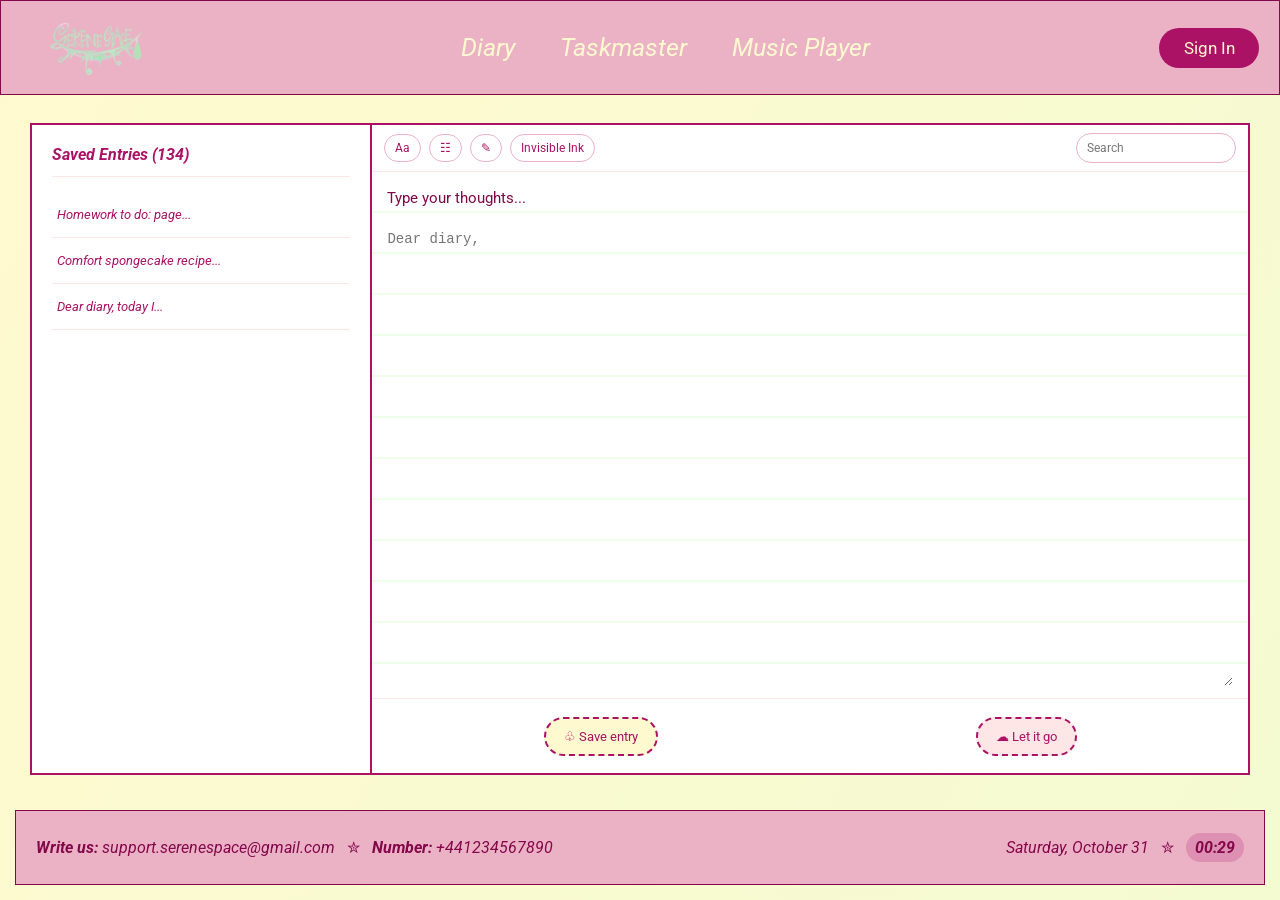
<file: diary.html>
<!DOCTYPE html>
<html lang="en">

<head>
    <meta charset="UTF-8">
    <meta name="viewport" content="width=device-width, initial-scale=1.0">

    <title>Diary | SereneSpace</title>

    <link rel="stylesheet" href="diary.css">
</head>

<body class="gradient-background">

    <header>
        <nav id="main-menu">

            <a id="logo" href="index.html">
                <img src="SereneSpace-logo.png" alt="SereneSpace Logo">
            </a>

            <div class="nav-links">
                <a href="diary.html">Diary</a>
                <a href="test.html">Taskmaster</a>
                <a href="serenespace_musicplayer2.html">Music Player</a>
            </div>

            <a id="log-in-button" href="serenespace_login.html">
                Sign In
            </a>

        </nav>
    </header>


    <main class="page-background">

        <section class="notepad">

            <aside class="saved-panel">

                <h2>Saved Entries (134)</h2>
                <ul>
                    <li>Homework to do: page...</li>
                    <li>Comfort spongecake recipe...</li>
                    <li>Dear diary, today I...</li>
                </ul>

            </aside>


            <section class="editor">

                <div class="toolbar">

                    <div class="tools">
                        <button type="button">Aa</button>
                        <button type="button">☷</button>
                        <button type="button">✎</button>
                        <button type="button">Invisible Ink</button>
                    </div>

                    <div class="search">
                        <input type="text" placeholder="Search">
                    </div>

                </div>


                <div class="writing-area">

                    <p class="placeholder">Type your thoughts...</p>

                    <textarea placeholder="Dear diary,"></textarea>

                </div>


                <div class="actions">

                    <button type="button" class="save-button">
                        ♧ Save entry
                    </button>

                    <button type="button" class="release-button">
                        ☁ Let it go
                    </button>

                </div>

            </section>

        </section>

    </main>


    <footer class="site-footer">

        <nav class="footer-menu">

            <div class="footer-contact">
                <h3><strong>Write us:</strong> support.serenespace@gmail.com</h3>
                <span class="star-divider">✮</span>
                <h3><strong>Number:</strong> +441234567890</h3>
            </div>

            <div class="footer-date">
                <h3>Saturday, October 31</h3>
                <span class="star-divider">✮</span>
                <h3 class="footer-time">00:29</h3>
            </div>

        </nav>

    </footer>

</body>
</html>
</file>
<file: diary.css>
/* =================================
   COLOURS
================================= */

@import url("https://fonts.googleapis.com/css2?family=Leckerli+One&display=swap");
@import url("https://fonts.googleapis.com/css2?family=Roboto:ital,wght@0,100..900;1,100..900&display=swap");

:root {
    --primary: #AB1164;
    --pink: #EBB2C6;
    --light-pink: #FFE6E6;
    --mint: #E0FFD4;
    --cream: #FFF9CF;
    --white: #FFFFFF;
    --text: #800747;
}


/* =================================
   BASIC SETTINGS
================================= */

* {
    box-sizing: border-box;
    margin: 0;
    padding: 0;
}

html,
body {
    min-height: 100%;
}

body {
    font-family: "Roboto", sans-serif;
}


/* =================================
   ANIMATED GRADIENT BACKGROUND
================================= */

.gradient-background {
    min-height: 100vh;

    display: flex;
    flex-direction: column;

    background: linear-gradient(
        300deg,
        var(--light-pink),
        var(--mint),
        var(--cream)
    );

    background-size: 600% 600%;
    animation: gradient-animation 18s ease infinite;
}

@keyframes gradient-animation {
    0% {
        background-position: 0% 50%;
    }

    50% {
        background-position: 100% 50%;
    }

    100% {
        background-position: 0% 50%;
    }
}


/* =================================
   HEADER AND NAVIGATION
================================= */

.site-header {
    width: 100%;
    padding: 12px 15px 0;
}

#main-menu {
    width: 100%;
    min-height: 95px;

    display: flex;
    align-items: center;
    justify-content: space-between;

    gap: 20px;
    padding: 10px 20px;

    background-color: var(--pink);
    border: 1px solid #84074a;
}


/* Logo */

#logo {
    display: flex;
    align-items: center;
}

#logo img {
    width: 150px;
    height: 70px;
    object-fit: contain;
    display: block;
}


/* Navigation links */

.nav-links {
    display: flex;
    align-items: center;
    justify-content: center;
    gap: 25px;
}

#main-menu .nav-links a {
    color: var(--cream);
    text-decoration: none;

    font-family: "Roboto", sans-serif;
    font-size: 25px;
    font-style: italic;

    padding: 10px;
}


/* Sign In */

#log-in-button {
    display: flex;
    align-items: center;
    justify-content: center;

    min-width: 100px;
    padding: 10px 18px;

    background-color: var(--primary);
    color: var(--cream);

    border-radius: 50px;
    text-decoration: none;
    font-size: 17px;
}


/* =================================
   MAIN BACKGROUND
================================= */

.page-background {
    flex: 1;

    width: 100%;
    padding: 28px 30px 35px;

    display: flex;
}


/* =================================
   NOTEPAD LAYOUT
================================= */

.notepad {
    display: flex;

    width: 100%;
    min-height: 58vh;

    border: 2px solid var(--primary);
    background-color: var(--white);
}


/* =================================
   SAVED ENTRIES
================================= */

.saved-panel {
    width: 28%;
    flex-shrink: 0;

    border-right: 2px solid var(--primary);
    padding: 20px;

    background-color: var(--white);
}

.saved-panel h2 {
    color: var(--primary);

    font-size: 16px;
    font-style: italic;

    margin: 0 0 15px;
    padding-bottom: 12px;

    border-bottom: 1px solid var(--light-pink);
}

.saved-panel ul {
    list-style: none;
    padding: 0;
    margin: 0;
}

.saved-panel li {
    color: var(--primary);

    font-size: 13px;
    font-style: italic;

    padding: 15px 5px;

    border-bottom: 1px solid var(--light-pink);
}


/* =================================
   EDITOR
================================= */

.editor {
    flex: 1;

    display: flex;
    flex-direction: column;

    min-width: 0;
    background-color: var(--white);
}


/* =================================
   TOOLBAR
================================= */

.toolbar {
    min-height: 42px;

    display: flex;
    align-items: center;
    justify-content: space-between;

    gap: 10px;
    padding: 8px 12px;

    border-bottom: 1px solid var(--light-pink);
}

.tools {
    display: flex;
    align-items: center;
    gap: 8px;
}

.tools button {
    border: 1px solid var(--pink);
    border-radius: 15px;

    background-color: var(--white);
    color: var(--primary);

    padding: 6px 10px;

    font-family: inherit;
    font-size: 12px;
    cursor: pointer;
}

.search input {
    width: 160px;

    border: 1px solid var(--pink);
    border-radius: 15px;

    padding: 7px 10px;

    font-family: inherit;
    font-size: 12px;

    outline: none;
}


/* =================================
   WRITING AREA
================================= */

.writing-area {
    flex: 1;

    display: flex;
    flex-direction: column;

    min-height: 350px;
    padding: 12px 15px;

    background-color: var(--white);

    background-image: repeating-linear-gradient(
        to bottom,
        transparent 0,
        transparent 39px,
        var(--mint) 40px,
        transparent 41px
    );
}

.placeholder {
    font-size: 15px;
    color: var(--text);

    margin: 5px 0 12px;
}

.writing-area textarea {
    display: block;

    flex: 1;
    width: 100%;
    min-height: 250px;

    resize: vertical;

    border: none;
    outline: none;

    background-color: transparent;
    color: var(--text);

    font-family: "Courier New", monospace;
    font-size: 14px;
    line-height: 40px;
}


/* =================================
   ACTION BUTTONS
================================= */

.actions {
    display: flex;
    justify-content: space-around;
    align-items: center;

    min-height: 75px;
    padding: 12px;

    border-top: 1px solid var(--light-pink);
    background-color: var(--white);
}

.save-button,
.release-button {
    border: 2px dashed var(--primary);
    border-radius: 22px;

    background-color: var(--cream);
    color: var(--primary);

    padding: 10px 18px;

    font-family: inherit;
    font-size: 13px;

    cursor: pointer;
}

.release-button {
    background-color: var(--light-pink);
}

.save-button:hover,
.release-button:hover {
    background-color: var(--mint);
}


/* =================================
   FOOTER
================================= */

.site-footer {
    width: 100%;
    padding: 0 15px 15px;

    margin-top: auto;
}

.footer-menu {
    width: 100%;
    min-height: 75px;

    display: flex;
    align-items: center;
    justify-content: space-between;

    gap: 20px;
    padding: 15px 20px;

    background-color: var(--pink);
    color: var(--primary);

    border: 1px solid #84074a;

    font-size: 16px;
    font-style: italic;
}

.footer-contact,
.footer-date {
    display: flex;
    align-items: center;
    gap: 12px;
}

.footer-menu h3 {
    color: #84074a;
    font-size: 16px;
    font-weight: normal;
}

.star-divider {
    color: #84074a;
    font-style: normal;
}

.footer-time {
    padding: 5px 9px;

    border-radius: 15px;
    background-color: #ab116435;

    font-weight: bold !important;
}


/* =================================
   RESPONSIVE DESIGN
================================= */

@media (max-width: 750px) {

    #main-menu {
        flex-wrap: wrap;
        justify-content: center;
    }

    .nav-links {
        flex-wrap: wrap;
        gap: 10px;
    }

    #main-menu .nav-links a {
        font-size: 18px;
    }

    .page-background {
        padding: 15px;
    }

    .notepad {
        flex-direction: column;
    }

    .saved-panel {
        width: 100%;
        border-right: none;
        border-bottom: 2px solid var(--primary);
    }

    .toolbar {
        flex-wrap: wrap;
    }

    .footer-menu {
        flex-direction: column;
        align-items: flex-start;
    }

    .footer-contact,
    .footer-date {
        flex-wrap: wrap;
    }
}
</file>
